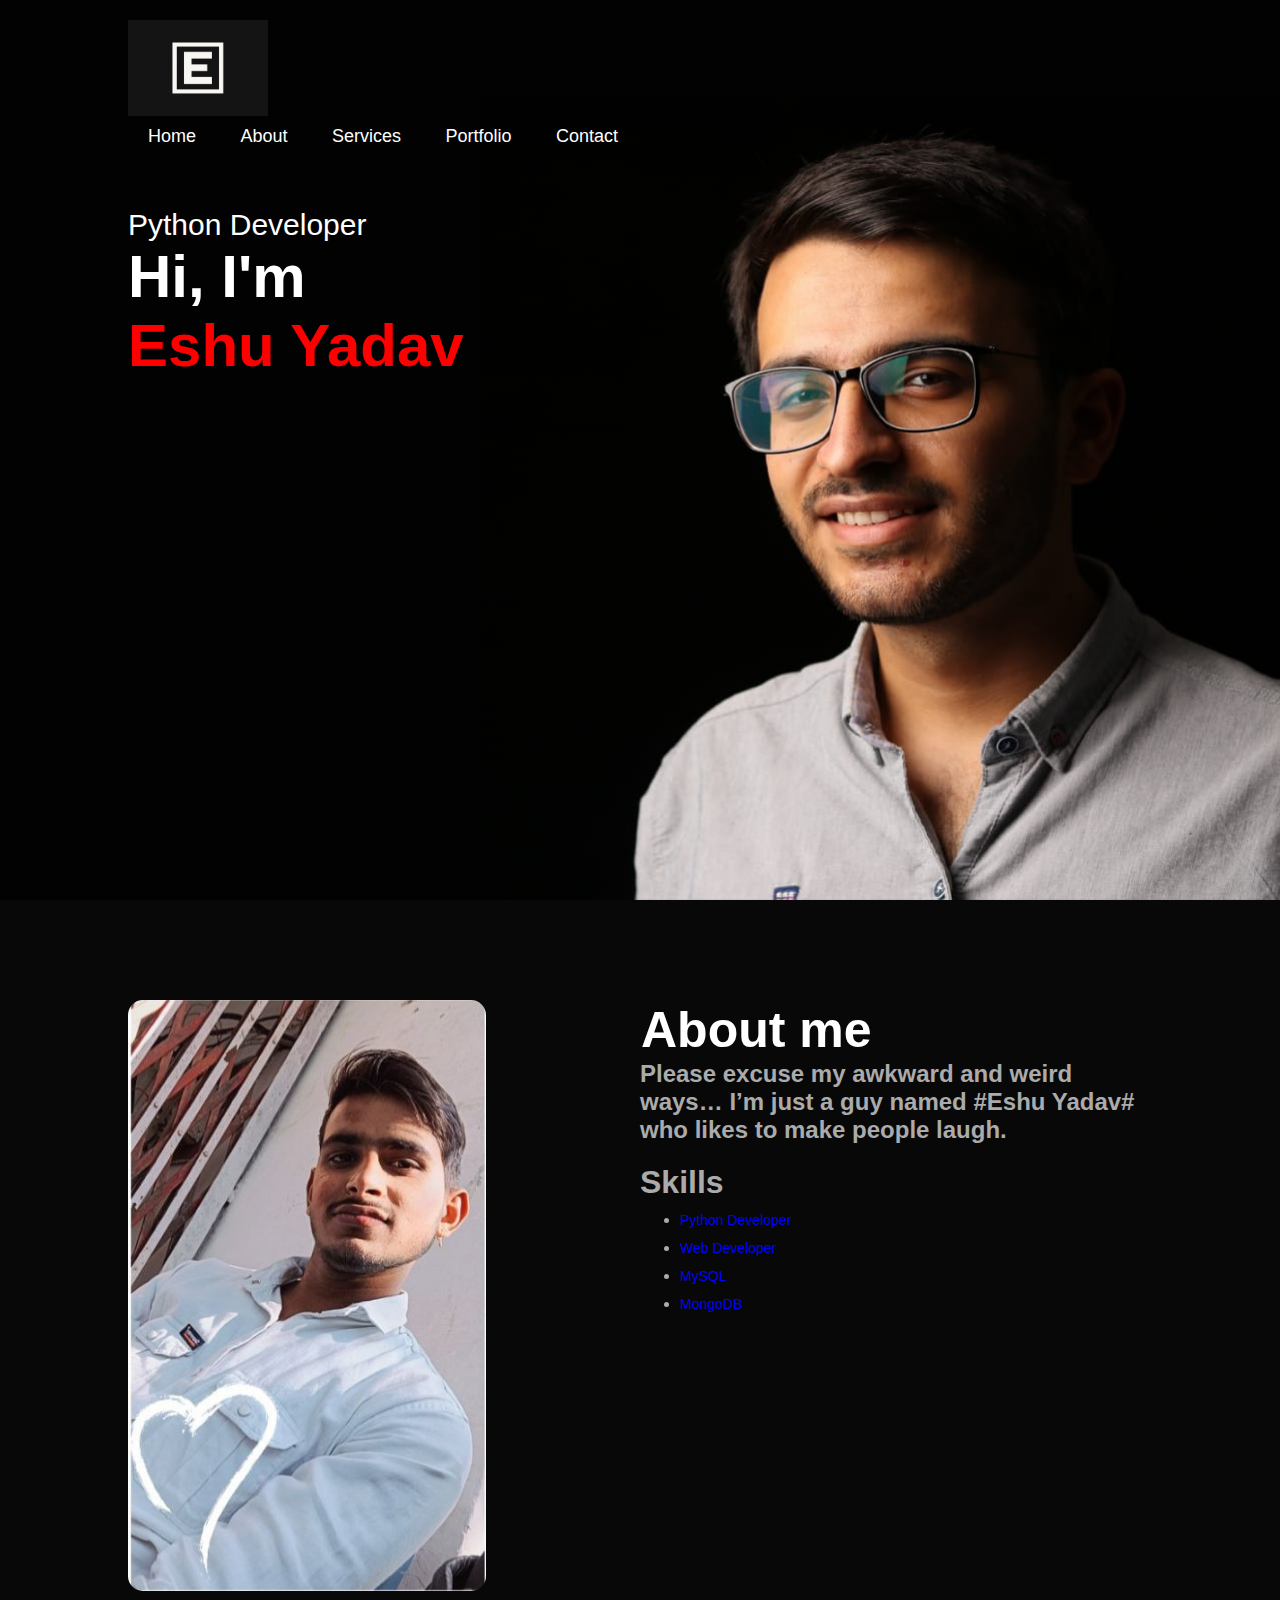
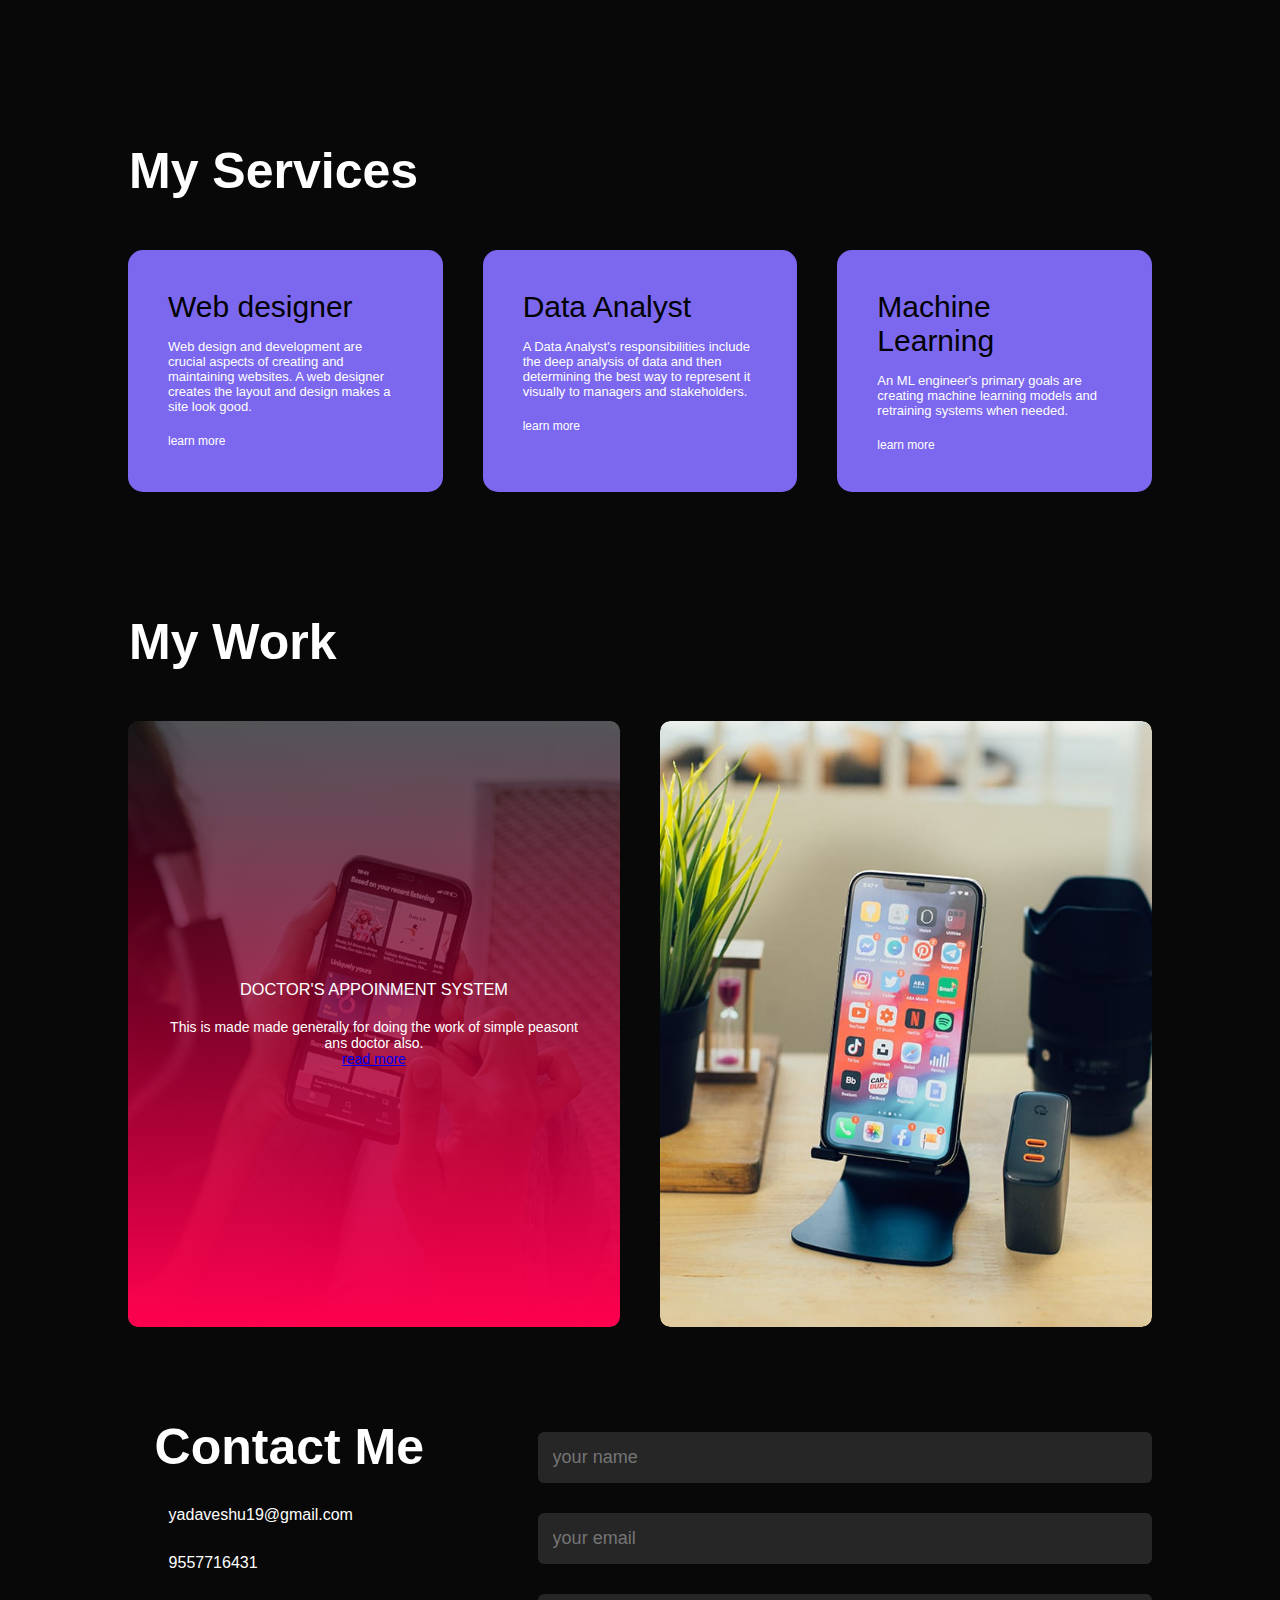
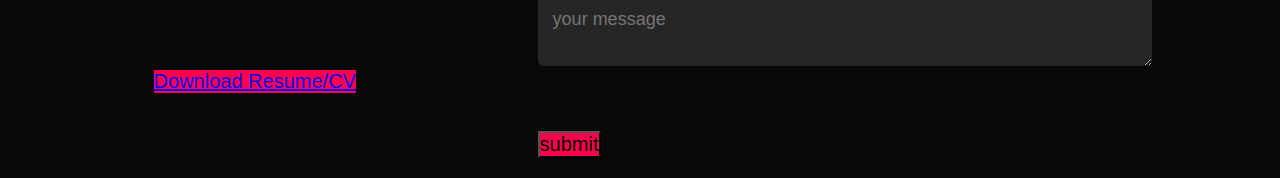
<file: index.html>
<html>
<head>
	<meta charset="utf-8">
	<meta name="viewport" content="width=device-width, initial-scale=1">
	<title>portfolio website</title>
	<link rel="stylesheet" href="https://cdnjs.cloudflare.com/ajax/libs/font-awesome/6.4.2/css/all.min.css" integrity="sha512-z3gLpd7yknf1YoNbCzqRKc4qyor8gaKU1qmn+CShxbuBusANI9QpRohGBreCFkKxLhei6S9CQXFEbbKuqLg0DA==" crossorigin="anonymous" referrerpolicy="no-referrer" />
	<link rel="stylesheet" href="eshu_portfolio.css">
</head>
<body>
	<div id="header">
		<div class="container">	
				<img src="assets/logo.png" class="logo">
			<nav>
				<ul>
					<li><a href="#header">Home</a></li>
					<li><a href="#about">About</a></li>
					<li><a href="#services">Services</a></li>
					<li><a href="#portfolio">Portfolio</a></li>
					<li><a href="#contact">Contact</a></li>
				</ul>
			</nav>
			<div class="header-text">
				<p>Python Developer</p>
				<h1>Hi, I'm<span> <br>Eshu Yadav </span>
				
			</div>
		</div>	
	</div>


	<div id="about">
		<div class="container">
			<div class="row">
				<div class="about-col-1">
					<img src="assets\ddsa.jpg">
				</div>
				<div class="about-col-2">
				<h1 class="sub-title">About me</h1>
				<h2>Please excuse my awkward and weird ways… I’m just a guy named #Eshu Yadav#  who likes to make people laugh.</h2>
					<div class="sub-titles">
	
						
						<h1>Skills<h1>
						
						
					</div>
					<div class="tab-contents">
						<ul>
							<li><span>Python Developer</span></li>
							<li><span>Web Developer</span></li>
							<li><span>MySQL</span></li>
							<li><span>MongoDB</span></li>
						</ul>
					
						
				
					</div>
				</div>
			</div>
		</div>
	</div>


	

	<div id="services">
		<div class="container">
			<h1 class="sub-title">My Services</h1>
				<div class="services-list">
					<div>
						<i class="fas fa-code"></i>
						
						<h2>Web designer</h2>
						<p>Web design and development are crucial aspects of creating and maintaining websites. A web designer creates the layout and design makes a site look good.</p>
						<a href="#">learn more</a>
						
					</div>
					<div>
						<i class="fa-solid fa-chart-simple"></i>
						<h2>Data Analyst</h2>
						<p>A Data Analyst's responsibilities include the deep analysis of data and then determining the best way to represent it visually to managers and stakeholders.</p>
						<a href="#">learn more</a>
					</div>
					<div>
						<i class="fa-solid fa-gear"></i>
						<h2>Machine Learning</h2>
						<p>An ML engineer's primary goals are creating machine learning models and retraining systems when needed.</p>
						<a href="#">learn more</a>
					</div>
					
					
				</div>	
		</div>
	</div>





<div id="portfolio">
		<div class="container">
			<h1 class="sub-title">My Work</h1>
			<div class="work-list">
				<div class="work">
				 <img src="assets/w3.jpg">
				 <div class="layer">
				 	<h3>DOCTOR'S APPOINMENT SYSTEM</h3>
				 		<a>This is made made generally for doing the work of simple peasont ans doctor also.</a>
				 		<a href="C:/Users/Arvind Kumar/.spyder-py3/dasprojectmainscreen.py"> read more<a>
				 </div>
			    </div>
			    <div class="work">
				 <img src="assets/w2.jpg">
			    </div>
			    
				
			</div>

		</div>
</div>	





<div id="contact">
		<div class="container">
			<div class="row">
				<div class="contact-left">
					<h1 class="sub-title"> Contact Me</h1>
					<p><i class="fa-solid fa-message"></i>  yadaveshu19@gmail.com</p>
					<p><i class="fa-solid fa-phone"></i>    9557716431</p>
					<div class="social-icons"> 
						<a href="www.linkedin.com/in/eshu-yadav-54896027b"><i class="fa-brands fa-linkedin"></i></a>
						<a href="https://instagram.com/"><i class="fa-brands fa-instagram"></i>
						<a href="https://facebook.com/"><i class="fa-brands fa-facebook"></i>
						<a href="https://twitter.com/"><i class="fa-brands fa-twitter"></i>
					</div>
					<a href="file:///D:/New%20folder/eshuresume.html" class="btn btn2"> Download Resume/CV</a>
				</div>
				    <div class="contact-right">
					    <form>
							<input type="text" name="Name" placeholder="your name" required>
							<input type="email" name="Name" placeholder="your email" required>
							<textarea name="message" row="6"placeholder="your message"></textarea>
							<button type="submit" class="btn btn2">submit</button>
						</form>
					
			     
	                 </div>
              


            </div>
        </div>
    
</div>
</body>
</html>
</file>
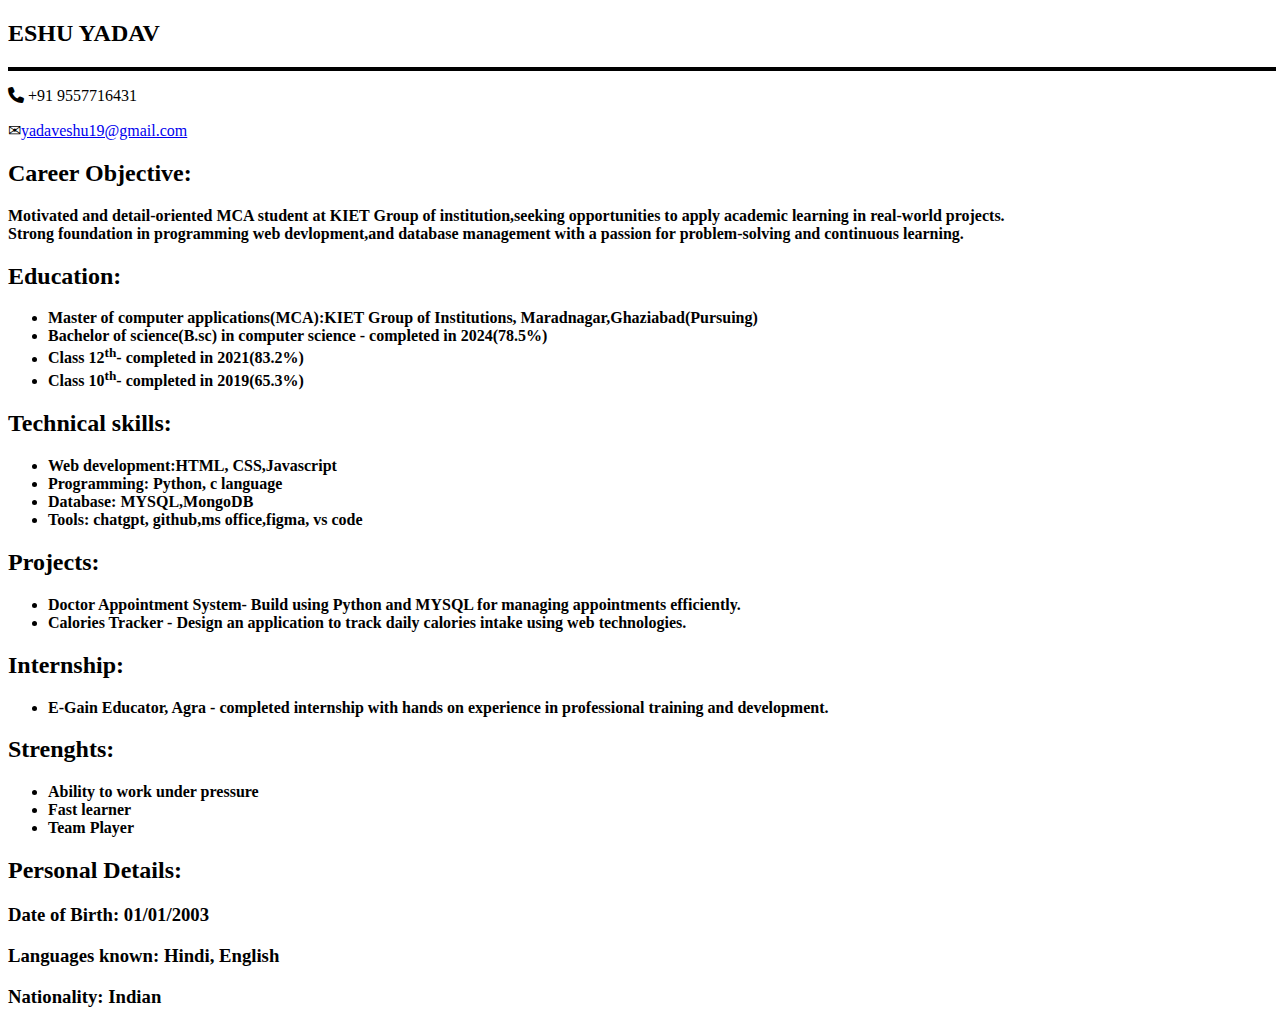
<file: eshunewresume.html>
<!DOCTYPE html>
<html>
<head>
	<meta charset="utf-8">
	<meta name="viewport" content="width=device-width, initial-scale=1">
	<title>my resume</title>
	<link rel="stylesheet" href="https://cdnjs.cloudflare.com/ajax/libs/font-awesome/6.5.0/css/all.min.css">

</head>
<body>
	<h2>ESHU YADAV</h2>
	<hr style="border: 2px solid black;width: 100%;">
	<p><i class="fa-solid fa-phone"></i> +91 9557716431</p>
	<p>✉<a href="yadaveshu19@gmail.com">yadaveshu19@gmail.com</a></p>
	<h2>Career Objective:</h2>
	<p><b>Motivated and detail-oriented MCA student at KIET Group of institution,seeking opportunities to apply academic learning in real-world projects.<br>Strong foundation in programming web devlopment,and database management with a passion for problem-solving and continuous learning.</b></p>
	<h2>Education:</h2>
	<ul><b>
		<li>Master of computer applications(MCA):KIET Group of Institutions, Maradnagar,Ghaziabad(Pursuing)</li>
		<li>Bachelor of science(B.sc) in computer science - completed in 2024(78.5%)</li>
		<li>Class 12<sup>th</sup>- completed in 2021(83.2%)</li>
		<li>Class 10<sup>th</sup>- completed in 2019(65.3%)</li></b>
	</ul>
	<h2>Technical skills:</h2>
	<ul>
		<b>
			<li>Web development:HTML, CSS,Javascript</li>
			<li>Programming: Python, c language</li>
			<li>Database: MYSQL,MongoDB</li>
			<li>Tools: chatgpt, github,ms office,figma, vs code</li>
		</b>
	</ul>
	<h2>Projects:</h2>
	<ul><b>
		<li>Doctor Appointment System- Build using Python and MYSQL for managing appointments efficiently.</li>
		<li>Calories Tracker - Design an application to track daily calories intake using web technologies. </li>
	</b>
		
	</ul>
	<h2>Internship:</h2>
	<ul>
		<b>
			<li>
				E-Gain Educator, Agra - completed internship with hands on experience in professional training and development.
			</li>
		</b>
	</ul>
	<h2>Strenghts:</h2>
	<ul><b>
		<li>Ability to work under pressure</li>
		<li>Fast learner</li>
		<li>Team Player</li>
	</b></ul>
	<h2>Personal Details:</h2>
	<h3>Date of Birth: 01/01/2003</h3>
	<h3>Languages known: Hindi, English</h3>
	<h3>Nationality: Indian</h3>
	

	

</body>
</html>
</file>
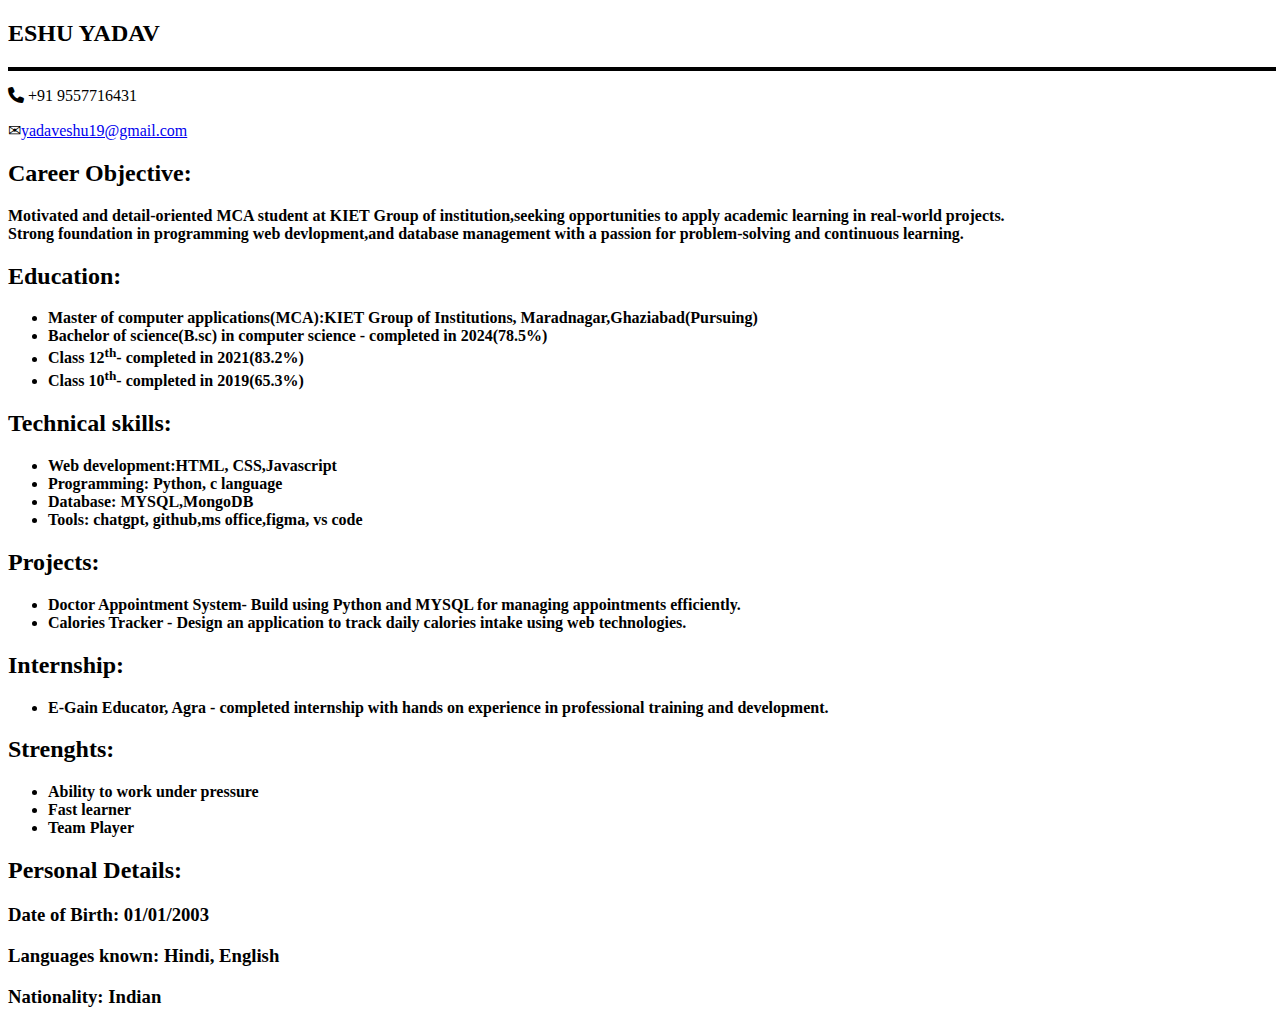
<file: resume.html>
<!DOCTYPE html>
<html>
<head>
	<meta charset="utf-8">
	<meta name="viewport" content="width=device-width, initial-scale=1">
	<title>my resume</title>
	<link rel="stylesheet" href="https://cdnjs.cloudflare.com/ajax/libs/font-awesome/6.5.0/css/all.min.css">

</head>
<body>
	<h2>ESHU YADAV</h2>
	<hr style="border: 2px solid black;width: 100%;">
	<p><i class="fa-solid fa-phone"></i> +91 9557716431</p>
	<p>✉<a href="yadaveshu19@gmail.com">yadaveshu19@gmail.com</a></p>
	<h2>Career Objective:</h2>
	<p><b>Motivated and detail-oriented MCA student at KIET Group of institution,seeking opportunities to apply academic learning in real-world projects.<br>Strong foundation in programming web devlopment,and database management with a passion for problem-solving and continuous learning.</b></p>
	<h2>Education:</h2>
	<ul><b>
		<li>Master of computer applications(MCA):KIET Group of Institutions, Maradnagar,Ghaziabad(Pursuing)</li>
		<li>Bachelor of science(B.sc) in computer science - completed in 2024(78.5%)</li>
		<li>Class 12<sup>th</sup>- completed in 2021(83.2%)</li>
		<li>Class 10<sup>th</sup>- completed in 2019(65.3%)</li></b>
	</ul>
	<h2>Technical skills:</h2>
	<ul>
		<b>
			<li>Web development:HTML, CSS,Javascript</li>
			<li>Programming: Python, c language</li>
			<li>Database: MYSQL,MongoDB</li>
			<li>Tools: chatgpt, github,ms office,figma, vs code</li>
		</b>
	</ul>
	<h2>Projects:</h2>
	<ul><b>
		<li>Doctor Appointment System- Build using Python and MYSQL for managing appointments efficiently.</li>
		<li>Calories Tracker - Design an application to track daily calories intake using web technologies. </li>
	</b>
		
	</ul>
	<h2>Internship:</h2>
	<ul>
		<b>
			<li>
				E-Gain Educator, Agra - completed internship with hands on experience in professional training and development.
			</li>
		</b>
	</ul>
	<h2>Strenghts:</h2>
	<ul><b>
		<li>Ability to work under pressure</li>
		<li>Fast learner</li>
		<li>Team Player</li>
	</b></ul>
	<h2>Personal Details:</h2>
	<h3>Date of Birth: 01/01/2003</h3>
	<h3>Languages known: Hindi, English</h3>
	<h3>Nationality: Indian</h3>
	

	

</body>
</html>
</file>
<file: eshu_portfolio.css>
*{
	margin: 0;
	padding: 0;
	font-family: 'Arial black',sans-serif;
	box-sizing: border-box;
	
}
html{
	scroll-behavior: smooth;
}
body{
	background: #080808;
	color: #fff;
}
#header{
	width:100%;
	height:100vh;
	background-image:url("assets/wm.jpg");
	background-size: cover;
	background-position: center;
}
.container{
	padding:20px 10%;
}
 
nav{
	display:flow-root;
	align-items: center;
	justify-content: space-between;
	flex-wrap: wrap;
	
}
.logo{
	width: 140;
	position: left;
}
nav ul li{
	display: inline-flex;
	list-style: none;
	margin:10px 20px;
}
nav ul li a{
	color: #fff;
	text-decoration: none;
	font-size:18px;
	position:relative;
}
nav ul li a::after{
	content: '';
	width:0;
	height: 3px;
	background: #ff004f;
	position: absolute;
	left:0;
	bottom:-6px;
	transition: 0.5s;

}
nav ul li a:hover::after{
	width:100%;

}

.header-text{
	margin-top: 5%;
	font-size: 30px;
}
.header-text h1{
	font-size: 60px;
}
.header-text h1 span{
	color: red;
}

/*---------about-----------------------------------------------*/
#about{
	padding: 80px 0;
	color:#ababab;
}
.row{
	display:flex;
	justify-content: space-between;
	flex-wrap: wrap;
}
.about-col-1{
	flex-basis: 35%;
}
.about-col-1 img{
	width:100%;
	border-radius:15px;
}
.about-col-2{
	flex-basis: 50%;
}
.sub-title{
	font-size: 50px;
	font-weight: 800;
	color: #fff;
	margin:1px;
}
.sub-titles{
	display:flex;
	margin: 20px 0px 0px 0px;
}
.tab-links{
	margin-right: 50px;
	font-size: 18px;
	font-weight: 500;
	cursor: pointer;
	position: relative;
}
.tab-links::after{
	content: '';
	width:0;
	height: 3px;
	background: #red;
	position: absolute;
	left: 0;
	bottom:-8px;
	transition: 0.5s;
}
.tab-links.active-link::after{
	width: 50%;
}
.tab-contents ul li{
	margin: 10px 0px 0px 40px;
}
.tab-contents ul li span{
	color:blue;
	font-size: 14px;
}
/*-------services------------------*/
#services{
	padding: 30px 0;

}
.services-list{
	display: grid;
	grid-template-columns: repeat(auto-fit,minmax(250px,1fr));
	grid-gap: 40px;
	margin-top: 50px;

}
.services-list div{
	background:mediumslateblue;
	padding: 40px;
	font-size: 13px;
	font-weight: 300;
	border-right: 10px;
	border-radius: 15px;
	transition: background o.5s,transform 0.5s;
}
.services-list div i{
	font-size: 50px;
	margin-bottom: 30px;
}
.services-list div h2{
	font-size: 30px;
	margin-bottom: 15px;
	font-weight: 500;
	color: black;
}
.services-list div a{
	text-decoration: none;
	color:#fff;
	font-size: 12px;
	margin-top: 20px;
	display:inline-block;
}
.services-list div:hover{
	background: #ff004f;
	transform: translateY(-10px);

}


/*==================portfolio=================*/
#portfolio{
	padding: 50px 0;
}
.work-list{
	display: grid;
	grid-template-columns: repeat(auto-fit,minmax(250px,1fr));
	grid-gap: 40px;
	margin-top: 50px;
}
.work{
	border-radius: 10px;
	position: relative;
	overflow: hidden;
}
.work img{
	width:100%;
	border-radius: 10px;
	display: block;
}
.layer{
	width: 100%;
	height: 100%;
	background:linear-gradient(rgba(0, 0, 0, 0.6),#ff004f);
	border-radius: 10px;
	position: absolute;
	left: 0;
	bottom: 0;
	overflow: hidden;
	display:flex;
	align-items: center;
	justify-content: center;
	flex-direction: column;
	padding: 0 40px;
	text-align: center;
	font-size: 14px;


}
.layer h3{
	font-weight: 500;
	margin-bottom: 20px;

}


/*============contact=========*/
.contact-left{
	flex-basis: 35%;
}
.contact-right{
	flex-basis: 60%;
}

.contact-left p{
	margin-top: 30px;
}
.contact-left p i{
	color: #ff004f;
	margin-right: 15px;
	font-size: 25px;

}
.social-icons{
	margin-top: 30px;
}

.social-icons a{
	text-decoration: none;
	font-size: 30px;
	margin-right: 15px;
	color: #ababab;
	display: inline-block;
	transition: transform 0.5s;
}
.social-icons a:hover{
	color: #ff004f;
	transform: translateY(-5px);
}
.btn.btn2{
	margin-top: 50px;
	display: inline-block;
	background: #ff004f;
	font-size: 20px;
}
form input,form textarea{
	width: 100%;
	border: 0;
	outline: none;
	background: #262626;
	padding: 15px;
	margin: 15px 0;
	color: #fff;
	font-size: 18px;
	border-radius: 6px;
}

















/*============css screen =========*/
</file>
